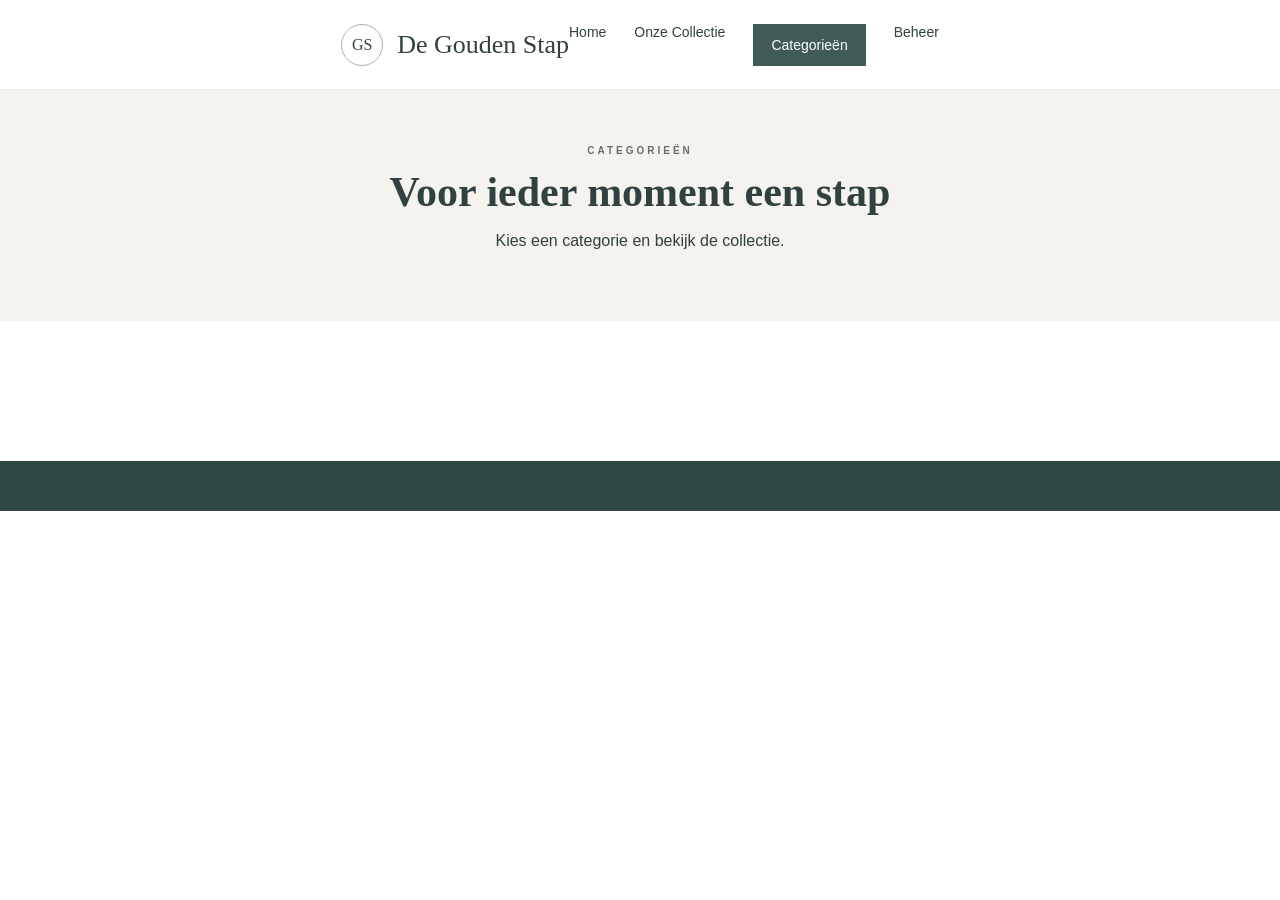
<file: categorieen.html>
<!doctype html><html lang="nl"><head><meta charset="utf-8"><meta name="viewport" content="width=device-width,initial-scale=1"><title>Categorieën</title><link rel="stylesheet" href="style.css"></head><body><header><div class="container nav"><a class="brand" href="index.html"><span class="logo">GS</span><span><strong data-site-name>De Gouden Stap</strong><small data-tagline></small></span></a><nav class="menu"><a href="index.html">Home</a><a href="collectie.html">Onze Collectie</a><a class="active" href="categorieen.html">Categorieën</a><a href="admin.html">Beheer</a></nav></div></header><section class="pagehead"><div class="container"><div class="eyebrow">CATEGORIEËN</div><h1>Voor ieder moment een stap</h1><p>Kies een categorie en bekijk de collectie.</p></div></section><main class="container"><div class="category-grid" id="cats"></div></main><footer data-footer></footer><script src="supabase-config.js"></script><script src="app.js"></script><script>(async()=>{const d=await loadData();applySite(d);cats.innerHTML=d.categories.map(c=>`<article class="card"><img src="${c.image}"><div class="card-body"><h3>${c.title}</h3><p>${c.text}</p><a class="btn" href="${c.url && /^https?:\\/\\//i.test(c.url) ? c.url : 'collectie.html?cat='+encodeURIComponent(c.title)}" ${c.url && /^https?:\\/\\//i.test(c.url) ? 'target="_blank" rel="noopener"' : ''}>${c.url && /^https?:\\/\\//i.test(c.url) ? 'Bekijk website' : 'Bekijk collectie'}</a></div></article>`).join('')})()</script></body></html>
</file>
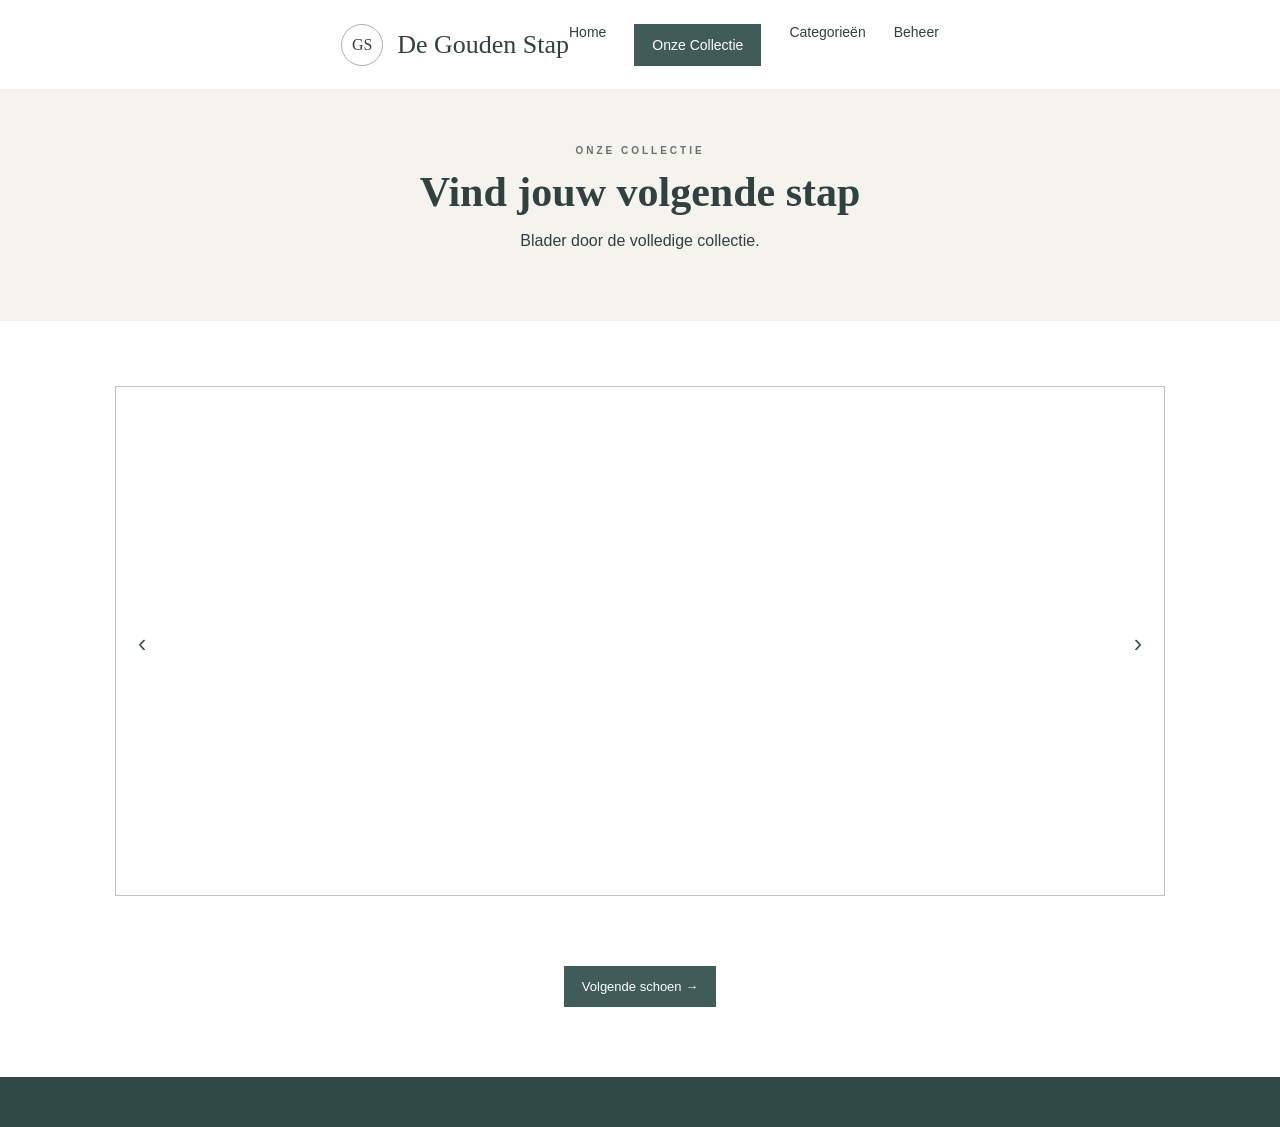
<file: collectie.html>
<!doctype html><html lang="nl"><head><meta charset="utf-8"><meta name="viewport" content="width=device-width,initial-scale=1"><title>Onze Collectie</title><link rel="stylesheet" href="style.css"></head><body><header><div class="container nav"><a class="brand" href="index.html"><span class="logo">GS</span><span><strong data-site-name>De Gouden Stap</strong><small data-tagline></small></span></a><nav class="menu"><a href="index.html">Home</a><a class="active" href="collectie.html">Onze Collectie</a><a href="categorieen.html">Categorieën</a><a href="admin.html">Beheer</a></nav></div></header><section class="pagehead"><div class="container"><div class="eyebrow">ONZE COLLECTIE</div><h1>Vind jouw volgende stap</h1><p>Blader door de volledige collectie.</p></div></section><main class="container collection"><div class="filters" id="filters"></div><div class="slider"><button class="arrow prev" onclick="move(-1)">‹</button><img id="slide"><button class="arrow next" onclick="move(1)">›</button></div><div class="product-title"><div class="eyebrow" id="pcat"></div><h2 id="pname"></h2><div id="count"></div></div><div class="center"><a class="btn" onclick="move(1)">Volgende schoen →</a> <a class="btn" id="product-link" target="_blank" rel="noopener" style="display:none">Bekijk product</a></div><div class="product-grid" id="chips"></div></main><footer data-footer></footer><script src="supabase-config.js"></script><script src="app.js"></script><script>
let d, list=[],idx=0;
async function init(){d=await loadData();applySite(d);let cats=['Alle',...new Set(d.products.map(p=>p.category))];filters.innerHTML=cats.map(c=>`<button class="filter" onclick="filter('${c.replaceAll("'","\\'")}')">${c}</button>`).join('');filter(new URLSearchParams(location.search).get('cat')||'Alle');}
function filter(c){list=c==='Alle'?d.products:d.products.filter(p=>p.category===c);idx=0;document.querySelectorAll('.filter').forEach(x=>x.classList.toggle('active',x.textContent===c));render()}
function render(){if(!list.length)return;let p=list[idx];slide.src=p.image;pname.textContent=p.name;pcat.textContent=p.category;count.textContent=(idx+1)+' / '+list.length;const link=document.getElementById('product-link');if(p.url && /^https?:\\/\\//i.test(p.url)){link.href=p.url;link.style.display='inline-block'}else{link.removeAttribute('href');link.style.display='none'}chips.innerHTML=list.map((x,i)=>`<div class="product-chip" onclick="idx=${i};render()">${i+1}. ${x.name}</div>`).join('')}
function move(n){idx=(idx+n+list.length)%list.length;render()}init();
</script></body></html>
</file>
<file: style.css>
:root{--primary:#405b58;--dark:#304846;--cream:#f4f3ee;--text:#30413f;--muted:#7b8583}
*{box-sizing:border-box}body{margin:0;font-family:Arial,Helvetica,sans-serif;color:var(--text);background:#fff}h1,h2,h3{font-family:Georgia,serif;margin:0 0 16px}a{text-decoration:none;color:inherit}.container{max-width:1050px;margin:auto;padding:0 22px}
header{height:90px;border-bottom:1px solid #eee;background:#fff;display:flex;align-items:center}.nav{display:flex;align-items:center;justify-content:space-between}.brand{display:flex;gap:14px;align-items:center}.logo{width:42px;height:42px;border:1px solid #aab2b0;border-radius:50%;display:grid;place-items:center;font-family:Georgia,serif}.brand strong{font:26px Georgia,serif}.brand small{display:block;font-size:9px;letter-spacing:2px;color:#87908f}.menu{display:flex;gap:28px;font-size:14px}.menu a.active,.btn{background:var(--primary);color:white;padding:13px 18px}.hero{background:linear-gradient(110deg,#7faeb0,#b9e1e6);padding:105px 0}.hero h1{font-size:52px;color:#fff;line-height:.98}.hero h1 em{display:block;font-weight:normal}.hero p{max-width:610px;color:white;line-height:1.6}.btn{display:inline-block;border:0;font-size:13px;cursor:pointer}.btn.alt{background:transparent;border:1px solid #fff}.section{padding:70px 0}.center{text-align:center}.eyebrow{font-size:10px;letter-spacing:3px;font-weight:bold;color:#65706f;margin-bottom:12px}.cards{display:grid;grid-template-columns:repeat(3,1fr);gap:16px}.card{border:1px solid #ddd;background:#fff}.card img{width:100%;height:170px;object-fit:cover;display:block}.card-body{padding:15px}.card h3{font-size:19px}.card p,.small{font-size:12px;color:var(--muted);line-height:1.5}.split{display:grid;grid-template-columns:1fr 1fr;gap:55px;align-items:center}.split img{width:100%;max-height:280px;object-fit:cover}.band{background:#e9ece7}.cta{background:var(--primary);color:#fff;padding:65px 0;text-align:center}.cta .btn{background:#fff;color:var(--primary);margin-top:15px}.contact{display:grid;grid-template-columns:1fr 1fr;gap:45px}.form input,.form textarea{width:100%;padding:12px;margin:6px 0;border:1px solid #ddd}.form textarea{height:110px}.form button{width:100%;border:0;margin-top:4px}.contact-box{background:#e6f1f0;padding:30px}.pagehead{background:var(--cream);padding:55px 0;text-align:center}.pagehead h1{font-size:42px}.category-grid{display:grid;grid-template-columns:repeat(3,1fr);gap:16px;padding:70px 0}.collection{padding:45px 0}.filters{display:flex;gap:8px;flex-wrap:wrap;margin-bottom:20px}.filter{border:1px solid #ddd;background:#fff;border-radius:22px;padding:9px 14px;cursor:pointer}.filter.active{background:var(--primary);color:#fff}.slider{position:relative}.slider img{width:100%;height:510px;object-fit:cover}.arrow{position:absolute;top:50%;transform:translateY(-50%);border:0;background:#fff;padding:15px;font-size:25px;color:var(--primary);cursor:pointer}.prev{left:8px}.next{right:8px}.product-title{text-align:center;padding:25px}.product-title h2{font-size:34px}.product-grid{display:grid;grid-template-columns:repeat(4,1fr);gap:10px;margin-top:25px}.product-chip{border:1px solid #ddd;padding:10px;font-size:11px;cursor:pointer}.admin{padding:35px 0}.admin-grid{display:grid;grid-template-columns:1fr 1fr;gap:20px}.panel{border:1px solid #ddd;padding:20px;background:#fff}.panel label{font-size:12px;font-weight:bold;display:block;margin:12px 0 5px}.panel input,.panel textarea,.panel select{width:100%;padding:10px;border:1px solid #ccc}.panel textarea{min-height:90px}.savebar{position:sticky;bottom:0;background:#fff;border-top:1px solid #ddd;padding:12px;text-align:center}.notice{background:#e8f3f1;padding:12px;margin-bottom:15px;font-size:13px}footer{background:var(--dark);color:#fff;text-align:center;padding:25px;font-size:12px}
@media(max-width:750px){.menu{gap:10px;font-size:11px}.brand strong{font-size:19px}.cards,.category-grid,.split,.contact,.admin-grid{grid-template-columns:1fr}.hero h1{font-size:38px}.slider img{height:300px}.product-grid{grid-template-columns:repeat(2,1fr)}}

.image-field{margin:12px 0 18px}.image-field>label{margin:12px 0 5px}.image-field input[type=file]{padding:8px;background:#fafafa}.image-field .small{display:block;margin-top:5px}.upload-preview{border:1px solid #ddd;border-radius:4px;padding:4px;background:#fff}
</file>
